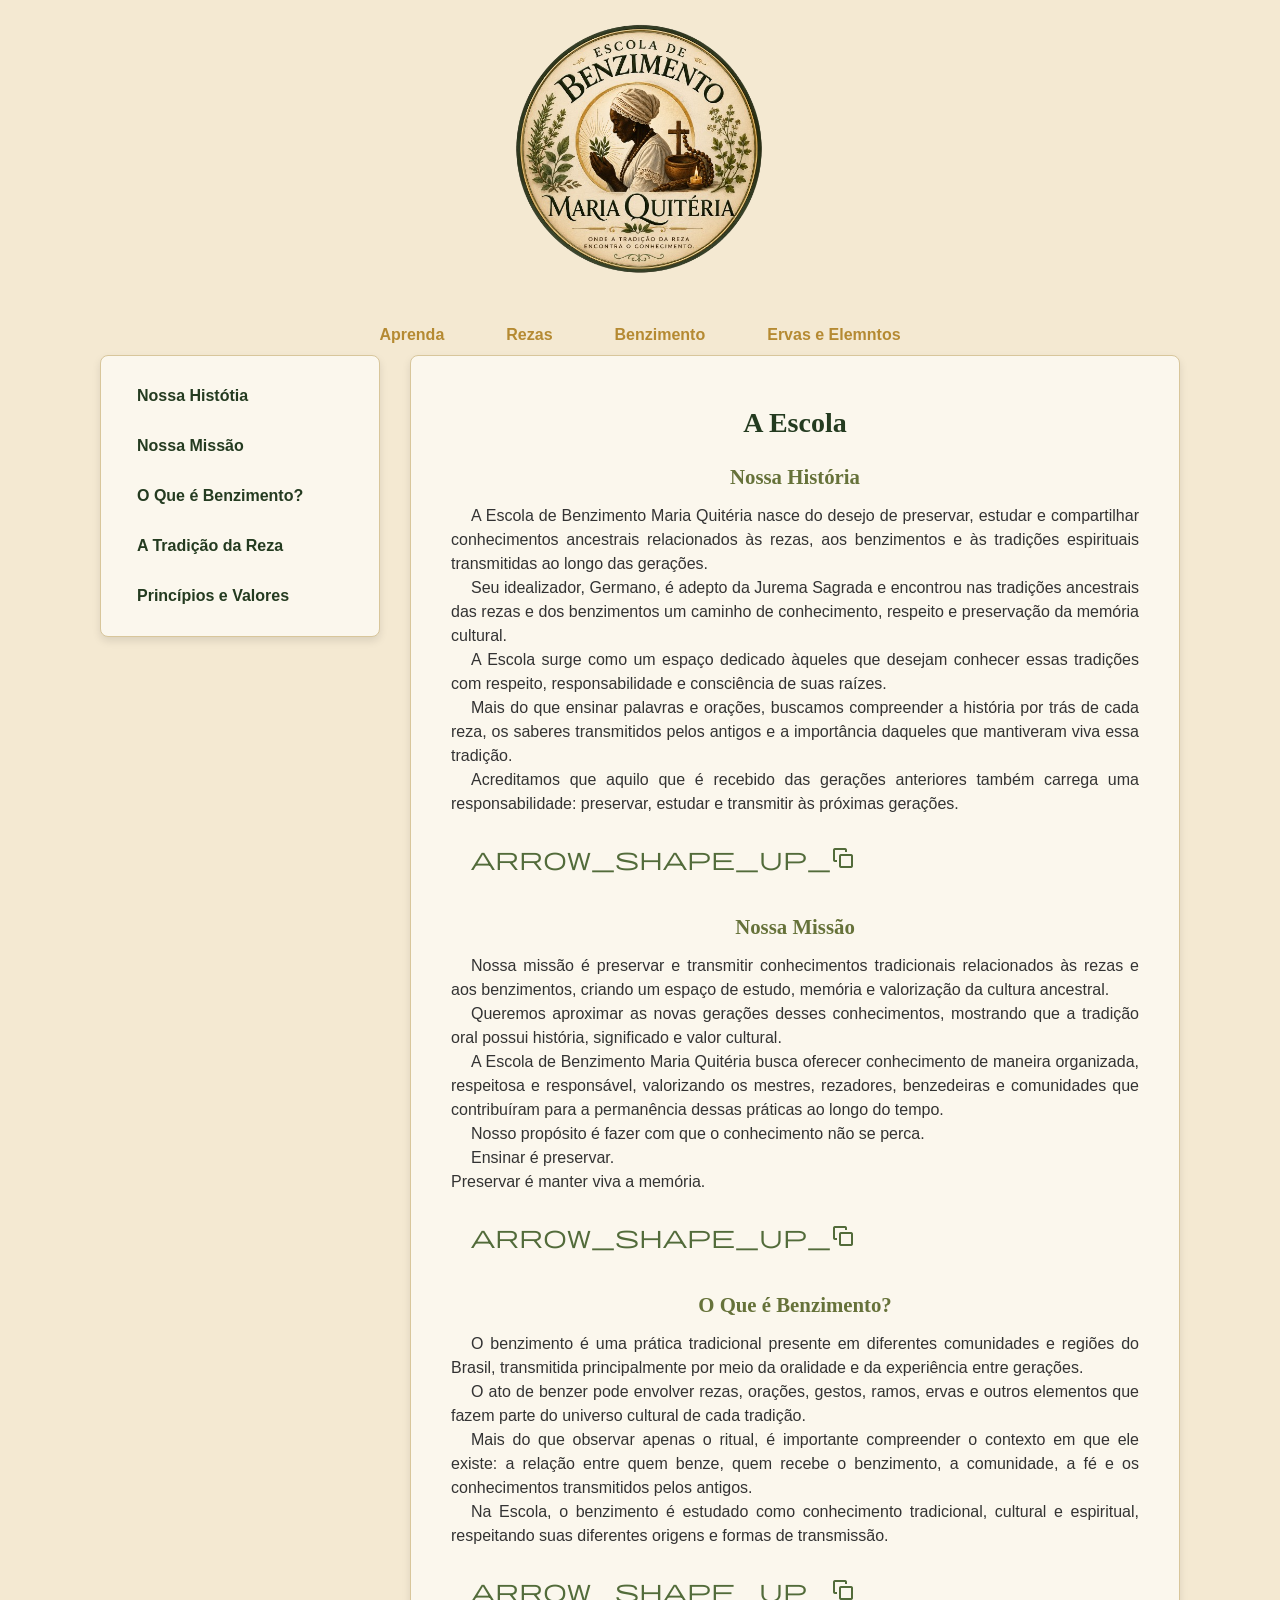
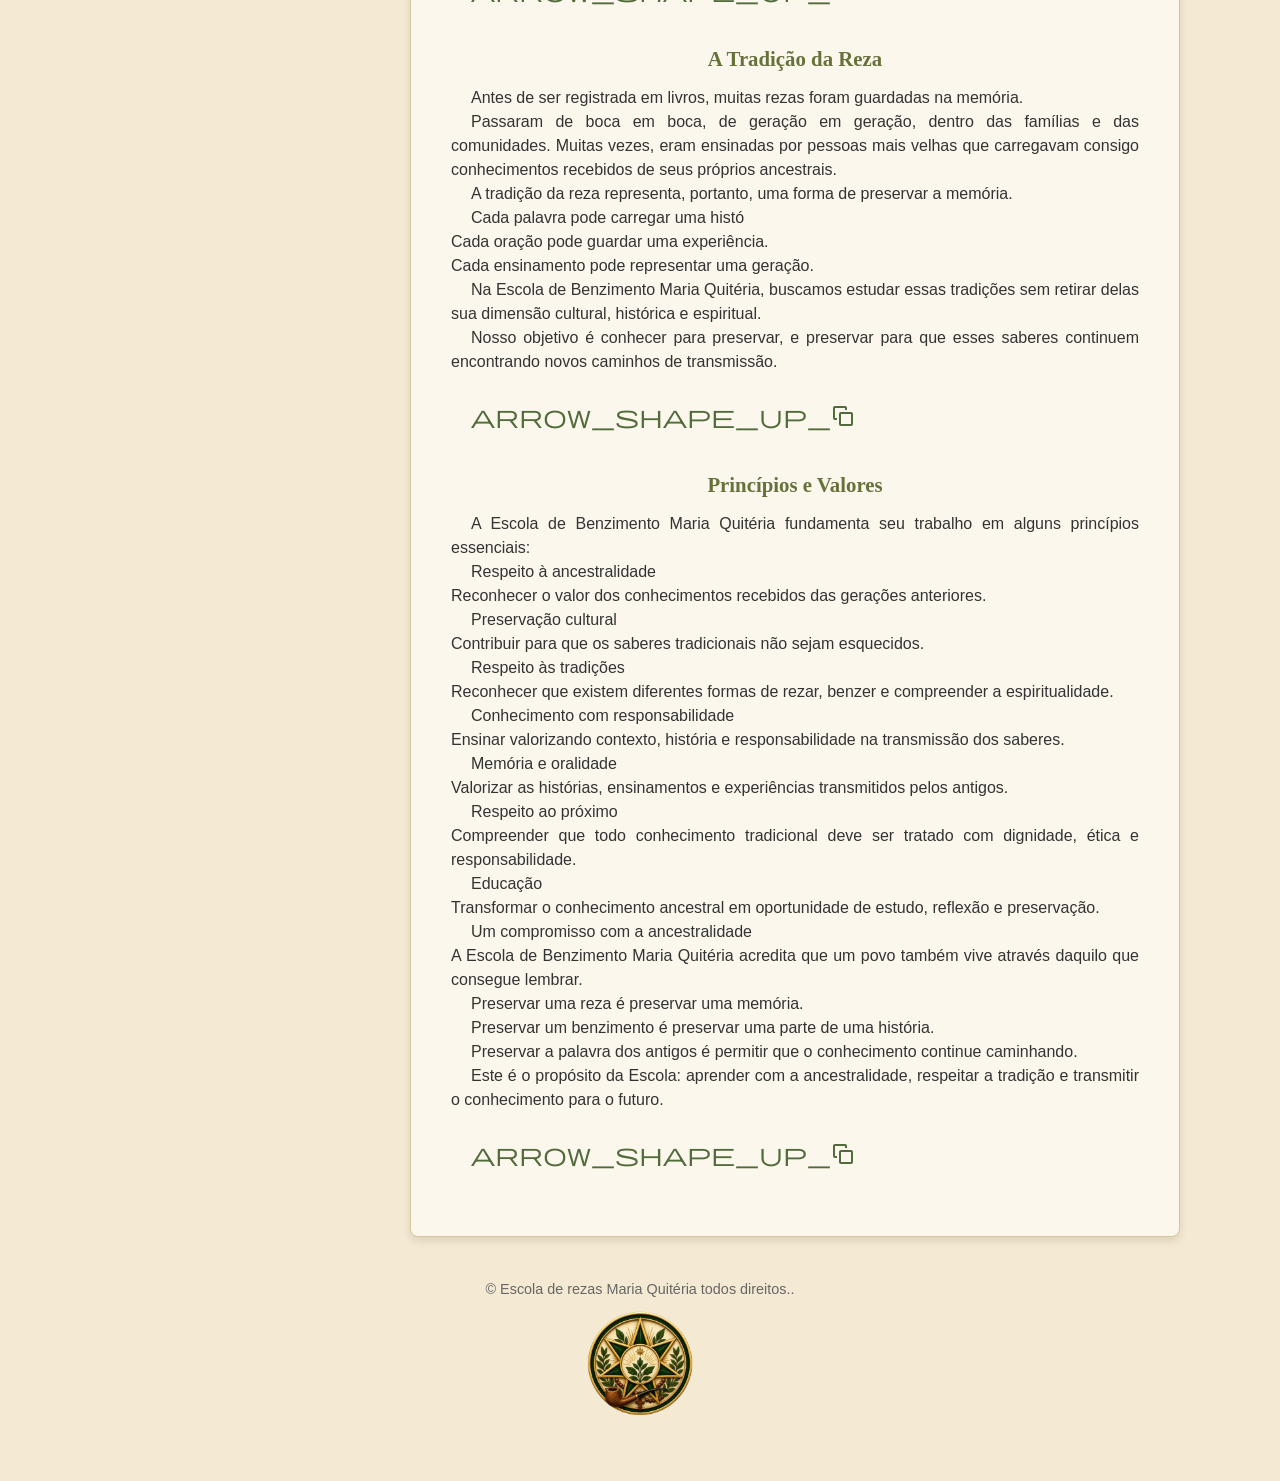
<file: index.html>
<!DOCTYPE html>
<html lang="pt-BR">
<head>
                    <meta charset="UTF-8">
                    <meta name="viewport" content="width=device-width, initial-scale=1.0">
                   <link rel="stylesheet" href="https://fonts.googleapis.com/css2?family=Material+Symbols+Outlined:opsz,wght,FILL,GRAD@24,400,0,0&icon_names=arrow_shape_up_stack" />           
                    <link rel="stylesheet" href="estilos/style.css">
                    <link rel="shortcut icon" href="imagens/favicon.ico" type="image/x-icon">
                    <title> MQ | Escola de rezas</title>
</head>
<body>
       <div class="container">
           <header>
               <img src="imagens/logo-molde-removebg-preview.png" alt="logo">     
           </header>         
      
       <nav>
          <ul>
             <li><a href="pag/aprenda.html">Aprenda</a></li>
             <li><a href="pag/rezas.html">Rezas</a></li>
             <li><a href="">Benzimento</a></li>
             <li><a href="">Ervas e Elemntos</a></li>
                 
          </ul>          
       </nav>  
       <main>
            <div class="nav-main">
                <ul>
                  <li><a href="#n-historia">Nossa Histótia</a></li>
                  <li><a href="#n-missao">Nossa Missão</a></li>
                  <li><a href="#benzimento">O Que é Benzimento?</a></li>
                  <li><a href="#reza">A Tradição da Reza</a></li>
                  <li><a href="#valores">Princípios e Valores</a></li> 
                   
                </ul>
            </div>
             <section class="principal">
                    <h2>A Escola</h2>
                    <h3 id="n-historia">Nossa História</h3>

                    <p>A Escola de Benzimento Maria Quitéria nasce do desejo de preservar, estudar e compartilhar conhecimentos ancestrais relacionados às rezas, aos benzimentos e às tradições espirituais transmitidas ao longo das gerações.</p>

                    <p>Seu idealizador, Germano, é adepto da Jurema Sagrada e encontrou nas tradições ancestrais das rezas e dos benzimentos um caminho de conhecimento, respeito e preservação da memória cultural.</p>

                    <p>A Escola surge como um espaço dedicado àqueles que desejam conhecer essas tradições com respeito, responsabilidade e consciência de suas raízes.</p>

                    <p>Mais do que ensinar palavras e orações, buscamos compreender a história por trás de cada reza, os saberes transmitidos pelos antigos e a importância daqueles que mantiveram viva essa tradição.</p>

                    <p>Acreditamos que aquilo que é recebido das gerações anteriores também carrega uma responsabilidade: preservar, estudar e transmitir às próximas gerações.</p>
                    <a href="index.html" id="top"><span class="material-symbols-outlined">
arrow_shape_up_stack
</span></a>

                    <h3 id="n-missao">Nossa Missão</h3>

                    <p>Nossa missão é preservar e transmitir conhecimentos tradicionais relacionados às rezas e aos benzimentos, criando um espaço de estudo, memória e valorização da cultura ancestral.</p>

                    <p>Queremos aproximar as novas gerações desses conhecimentos, mostrando que a tradição oral possui história, significado e valor cultural.</p>

                    <p>A Escola de Benzimento Maria Quitéria busca oferecer conhecimento de maneira organizada, respeitosa e responsável, valorizando os mestres, rezadores, benzedeiras e comunidades que contribuíram para a permanência dessas práticas ao longo do tempo.</p>

                    <p>Nosso propósito é fazer com que o conhecimento não se perca.</p>

                    <p>
                    Ensinar é preservar. <br>
                    Preservar é manter viva a memória.
                    </p>
                    <a href="index.html" id="top"><span class="material-symbols-outlined">
arrow_shape_up_stack
</span></a>


                    <h3 id="benzimento">O Que é Benzimento?</h3>

                    <p>O benzimento é uma prática tradicional presente em diferentes comunidades e regiões do Brasil, transmitida principalmente por meio da oralidade e da experiência entre gerações.</p>

                    <p>O ato de benzer pode envolver rezas, orações, gestos, ramos, ervas e outros elementos que fazem parte do universo cultural de cada tradição.</p>

                    <p>Mais do que observar apenas o ritual, é importante compreender o contexto em que ele existe: a relação entre quem benze, quem recebe o benzimento, a comunidade, a fé e os conhecimentos transmitidos pelos antigos.</p>

                    <p>Na Escola, o benzimento é estudado como conhecimento tradicional, cultural e espiritual, respeitando suas diferentes origens e formas de transmissão.</p>
                      <a href="index.html" id="top"><span class="material-symbols-outlined">
arrow_shape_up_stack
</span></a>

                    <h3 id="reza">A Tradição da Reza</h3>

                    <p>Antes de ser registrada em livros, muitas rezas foram guardadas na memória.</p>

                    <p>Passaram de boca em boca, de geração em geração, dentro das famílias e das comunidades. Muitas vezes, eram ensinadas por pessoas mais velhas que carregavam consigo conhecimentos recebidos de seus próprios ancestrais.</p>

                    <p>A tradição da reza representa, portanto, uma forma de preservar a memória.</p>

                    <p>
                    Cada palavra pode carregar uma histó <br>
                    Cada oração pode guardar uma experiência. <br>
                    Cada ensinamento pode representar uma geração.
                    </p>

                    <p>Na Escola de Benzimento Maria Quitéria, buscamos estudar essas tradições sem retirar delas sua dimensão cultural, histórica e espiritual.</p>

                    <p>Nosso objetivo é conhecer para preservar, e preservar para que esses saberes continuem encontrando novos caminhos de transmissão.</p>
                    <a href="index.html" id="top"><span class="material-symbols-outlined">
arrow_shape_up_stack
</span></a>


                    <h3 id="valores">Princípios e Valores</h3>

                    <p>A Escola de Benzimento Maria Quitéria fundamenta seu trabalho em alguns princípios essenciais:</p>

                    <p>
                    Respeito à ancestralidade <br>
                    Reconhecer o valor dos conhecimentos recebidos das gerações anteriores.
                    </p>

                    <p>
                    Preservação cultural <br>
                    Contribuir para que os saberes tradicionais não sejam esquecidos.
                    </p>

                    <p>
                    Respeito às tradições <br>
                    Reconhecer que existem diferentes formas de rezar, benzer e compreender a espiritualidade.
                    </p>

                    <p>
                    Conhecimento com responsabilidade <br>
                    Ensinar valorizando contexto, história e responsabilidade na transmissão dos saberes.
                    </p>

                    <p>
                    Memória e oralidade <br>
                    Valorizar as histórias, ensinamentos e experiências transmitidos pelos antigos.
                    </p>

                    <p>
                    Respeito ao próximo <br>
                    Compreender que todo conhecimento tradicional deve ser tratado com dignidade, ética e responsabilidade.
                    </p>

                    <p>
                    Educação <br>
                    Transformar o conhecimento ancestral em oportunidade de estudo, reflexão e preservação.
                    </p>

                    <p>
                    Um compromisso com a ancestralidade <br>
                    A Escola de Benzimento Maria Quitéria acredita que um povo também vive através daquilo que consegue lembrar.
                    </p>

                    <p>Preservar uma reza é preservar uma memória.</p>

                    <p>Preservar um benzimento é preservar uma parte de uma história.</p>

                    <p>Preservar a palavra dos antigos é permitir que o conhecimento continue caminhando.</p>

                    <p>Este é o propósito da Escola: aprender com a ancestralidade, respeitar a tradição e transmitir o conhecimento para o futuro.</p>
                    <a href="index.html" id="top"><span class="material-symbols-outlined">
arrow_shape_up_stack
</span></a>
 
             </section>       

       </main>
       <footer>
            <p>&copy Escola de rezas Maria Quitéria todos direitos..</p> 
            <img src="imagens/logo-footer-removebg-preview.png" alt="logo-rodapé">       
       </footer> 
     </div>             
                    
</body>
</html>
</file>
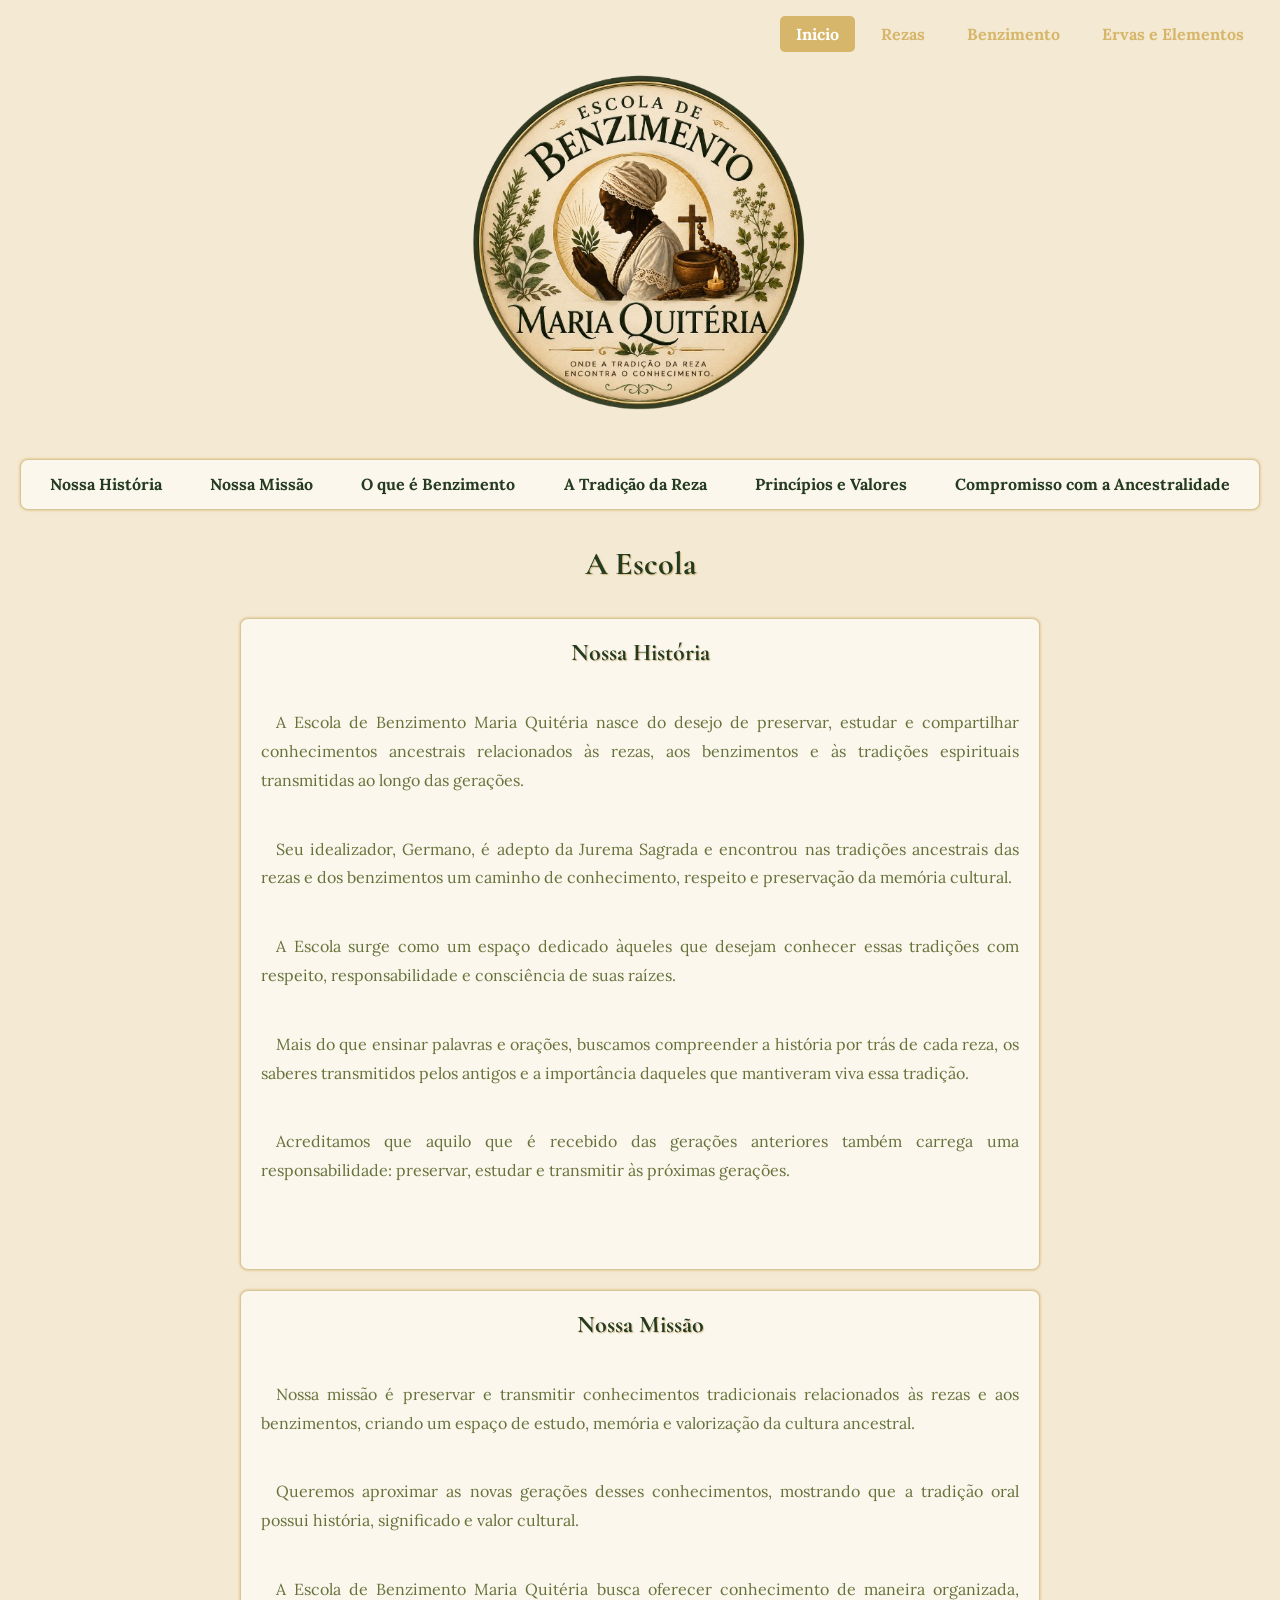
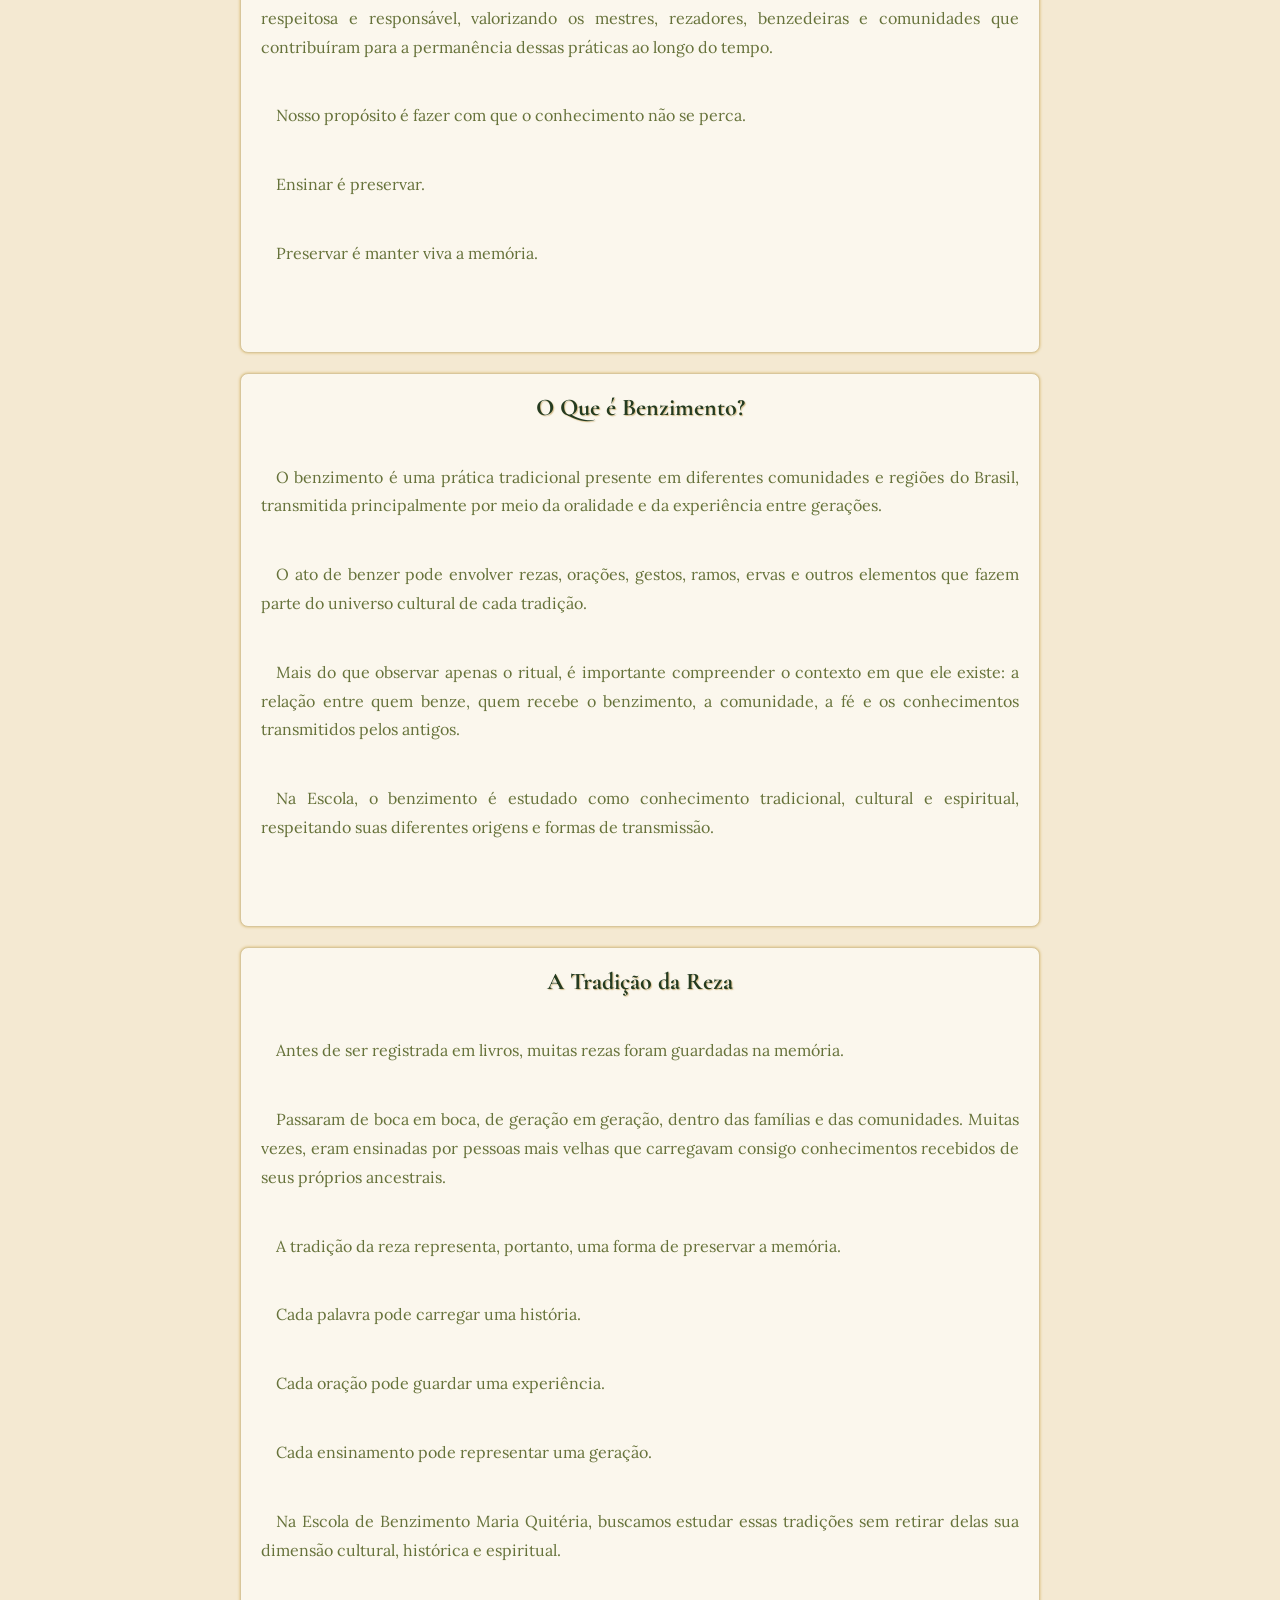
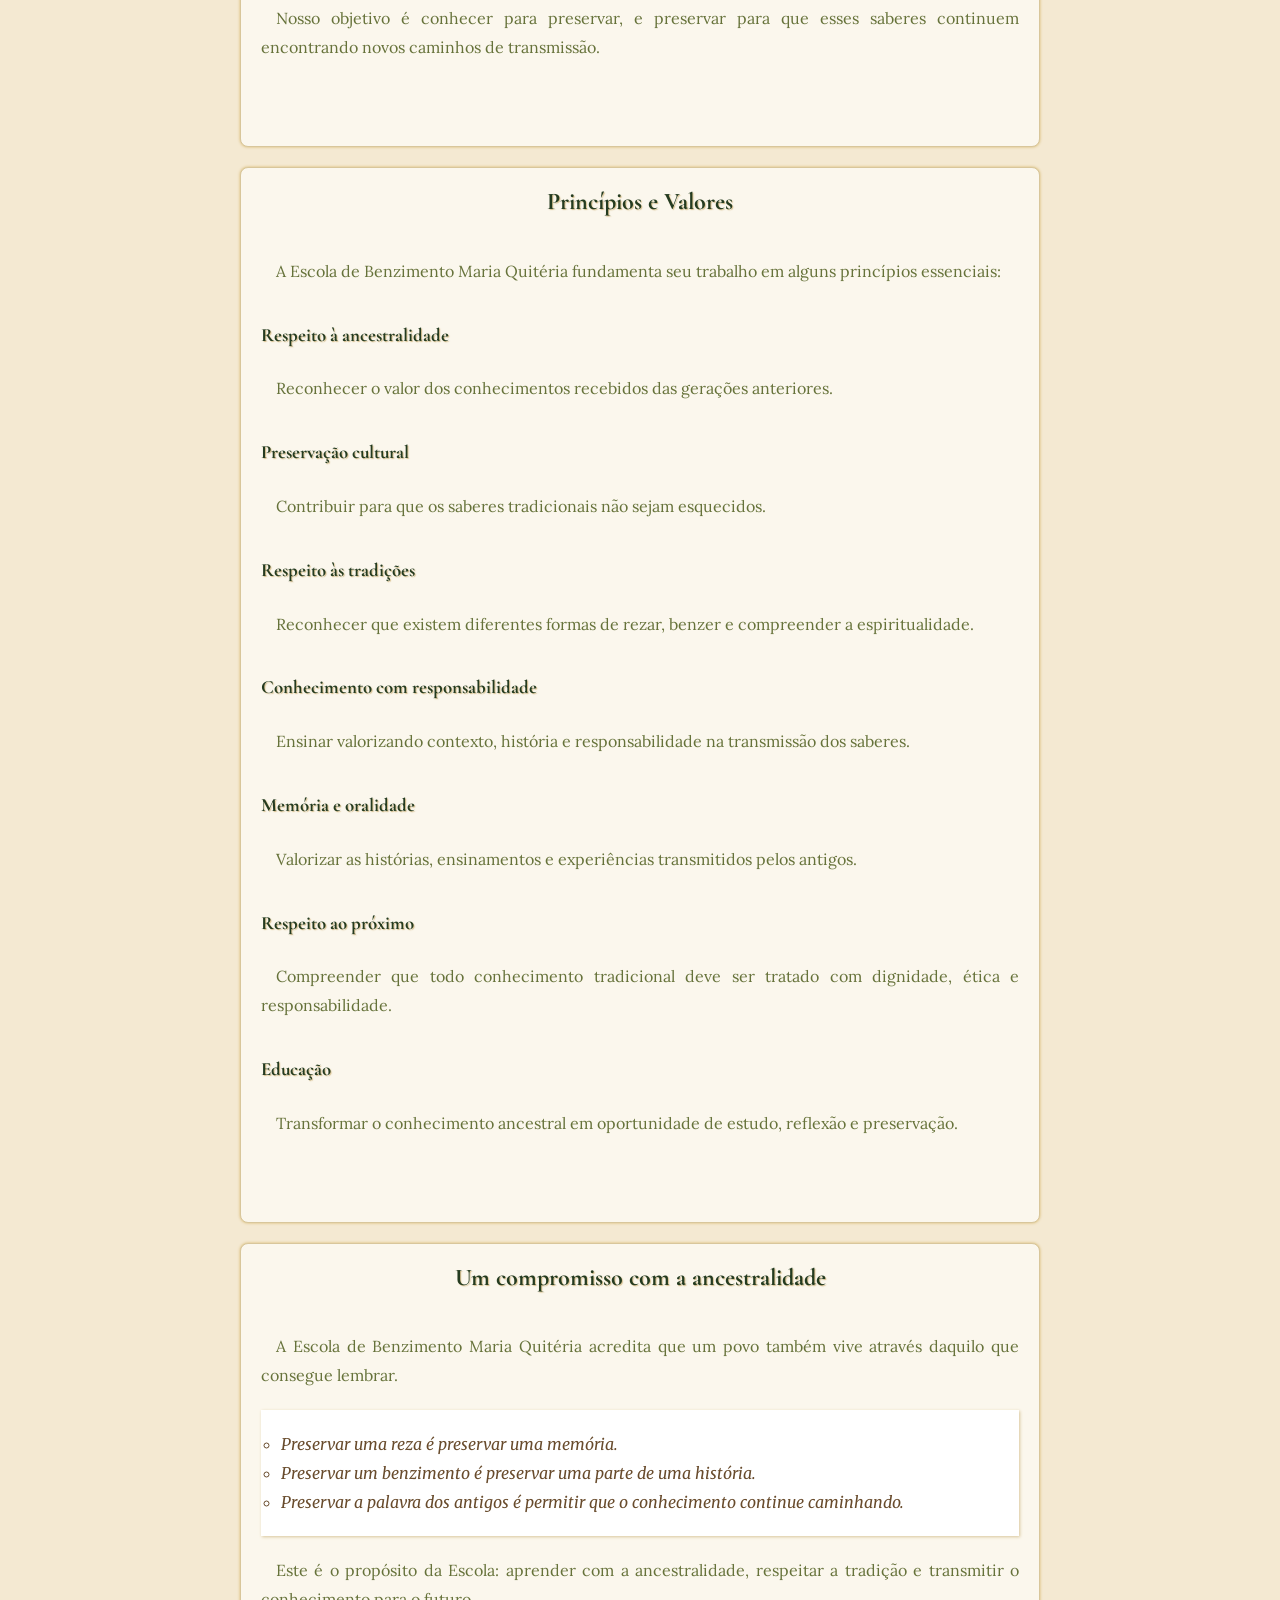
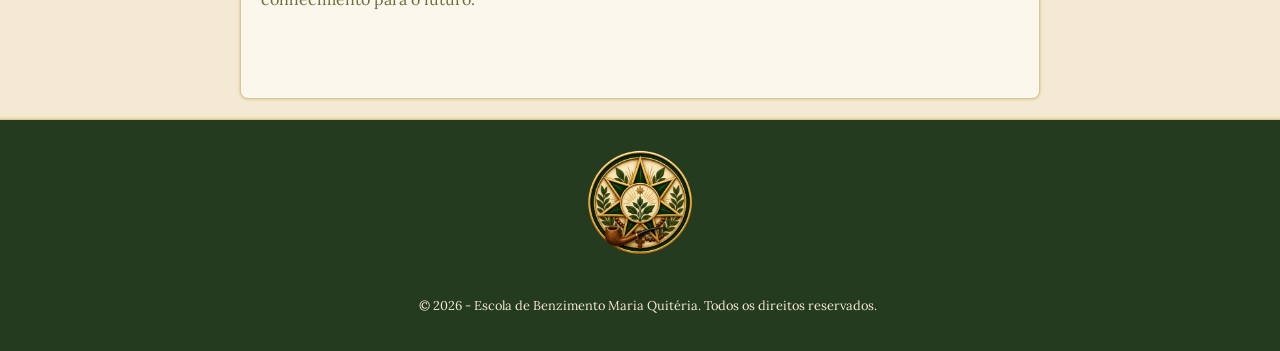
<file: v-2/index.html>
<!DOCTYPE html>
<html lang="pt-BR">
<head>
   <meta charset="UTF-8">
   <meta name="viewport" content="width=device-width, initial-scale=1.0">
   <link rel="stylesheet" href="https://cdn.jsdelivr.net/npm/bootstrap-icons@1.13.1/font/bootstrap-icons.min.css">
   <link rel="stylesheet" href="https://fonts.googleapis.com/css2?family=Material+Symbols+Outlined:opsz,wght,FILL,GRAD@24,400,0,0&icon_names=arrow_circle_up" />
   <link rel="preconnect" href="https://fonts.googleapis.com">
   <link rel="preconnect" href="https://fonts.gstatic.com" crossorigin>
   <link href="https://fonts.googleapis.com/css2?family=Cinzel+Decorative:wght@700&family=Cinzel:wght@600;700&family=Cormorant+Garamond:ital,wght@0,600;0,700;1,600&family=Lora:ital,wght@0,400;0,600;1,400&family=Merriweather:ital,wght@0,300;0,400;1,300&family=Pirata+One&display=swap" rel="stylesheet">
   <link rel="stylesheet" href="css/style.css">
   <title>Escola de Benzimento | Maria Quitéria</title>
</head>
<body id="topo-site">
   <header><!--Inicio do cabeçalho-->
      <section id="nav-header">
         <ul>
            <li><a href="#" id="destaque" style="color: white;">Inicio</a></li>
            <li><a href="#">Rezas</a></li>
            <li><a href="#">Benzimento</a></li>
            <li><a href="#">Ervas e Elementos</a></li>
         </ul>
      </section>
      <picture id="logo">
         <img src="img/logo-molde-removebg-preview.png" alt="logo">
      </picture>
   </header><!--final do cabeçalho-->

   <nav id="nav-menu"><!--menu-->
      <ul>
         <li><a href="#nhistoria">Nossa História</a></li>
         <li><a href="#nmissao">Nossa Missão</a></li>
         <li><a href="#benzimento">O que é Benzimento</a></li>
         <li><a href="#tradicao">A Tradição da Reza</a></li>
         <li><a href="#valores">Princípios e Valores</a></li>
         <li><a href="#ancestralidade">Compromisso com a Ancestralidade</a></li>
      </ul>
   </nav><!--final do menu-->

   <main id="container"><!--conteúdo principal-->
      <h1>A Escola</h1>
      
      <section class="texto"> <!--inicio do bloco de texto-->
         <h2 id="nhistoria">Nossa História</h2>
         <p>A Escola de Benzimento Maria Quitéria nasce do desejo de preservar, estudar e compartilhar conhecimentos ancestrais relacionados às rezas, aos benzimentos e às tradições espirituais transmitidas ao longo das gerações.</p>
         <p>Seu idealizador, Germano, é adepto da Jurema Sagrada e encontrou nas tradições ancestrais das rezas e dos benzimentos um caminho de conhecimento, respeito e preservação da memória cultural.</p>
         <p>A Escola surge como um espaço dedicado àqueles que desejam conhecer essas tradições com respeito, responsabilidade e consciência de suas raízes.</p>
         <p>Mais do que ensinar palavras e orações, buscamos compreender a história por trás de cada reza, os saberes transmitidos pelos antigos e a importância daqueles que mantiveram viva essa tradição.</p>
         <p>Acreditamos que aquilo que é recebido das gerações anteriores também carrega uma responsabilidade: preservar, estudar e transmitir às próximas gerações.</p>
         <a href="#topo-site" class="topo"><span class="material-symbols-outlined">arrow_circle_up</span></a>
      </section><!--Final do Bloco de texto-->

      <section class="texto"> <!--inicio do bloco de texto-->
         <h2 id="nmissao">Nossa Missão</h2>
         <p>Nossa missão é preservar e transmitir conhecimentos tradicionais relacionados às rezas e aos benzimentos, criando um espaço de estudo, memória e valorização da cultura ancestral.</p>
         <p>Queremos aproximar as novas gerações desses conhecimentos, mostrando que a tradição oral possui história, significado e valor cultural.</p>
         <p>A Escola de Benzimento Maria Quitéria busca oferecer conhecimento de maneira organizada, respeitosa e responsável, valorizando os mestres, rezadores, benzedeiras e comunidades que contribuíram para a permanência dessas práticas ao longo do tempo.</p>
         <p>Nosso propósito é fazer com que o conhecimento não se perca.</p>
         <p>Ensinar é preservar.</p>
         <p>Preservar é manter viva a memória.</p>
         <a href="#topo-site" class="topo"><span class="material-symbols-outlined">arrow_circle_up</span></a>
      </section><!--Final do Bloco de texto-->

      <section class="texto"> <!--inicio do bloco de texto-->
         <h2 id="benzimento">O Que é Benzimento?</h2>
         <p>O benzimento é uma prática tradicional presente em diferentes comunidades e regiões do Brasil, transmitida principalmente por meio da oralidade e da experiência entre gerações.</p>
         <p>O ato de benzer pode envolver rezas, orações, gestos, ramos, ervas e outros elementos que fazem parte do universo cultural de cada tradição.</p>
         <p>Mais do que observar apenas o ritual, é importante compreender o contexto em que ele existe: a relação entre quem benze, quem recebe o benzimento, a comunidade, a fé e os conhecimentos transmitidos pelos antigos.</p>
         <p>Na Escola, o benzimento é estudado como conhecimento tradicional, cultural e espiritual, respeitando suas diferentes origens e formas de transmissão.</p>
         <a href="#topo-site" class="topo"><span class="material-symbols-outlined">arrow_circle_up</span></a>
      </section><!--Final do Bloco de texto-->

      <section class="texto"> <!--inicio do bloco de texto-->
         <h2 id="tradicao">A Tradição da Reza</h2>
         <p>Antes de ser registrada em livros, muitas rezas foram guardadas na memória.</p>
         <p>Passaram de boca em boca, de geração em geração, dentro das famílias e das comunidades. Muitas vezes, eram ensinadas por pessoas mais velhas que carregavam consigo conhecimentos recebidos de seus próprios ancestrais.</p>
         <p>A tradição da reza representa, portanto, uma forma de preservar a memória.</p>
         <p>Cada palavra pode carregar uma história.</p>
         <p>Cada oração pode guardar uma experiência.</p>
         <p>Cada ensinamento pode representar uma geração.</p>
         <p>Na Escola de Benzimento Maria Quitéria, buscamos estudar essas tradições sem retirar delas sua dimensão cultural, histórica e espiritual.</p>
         <p>Nosso objetivo é conhecer para preservar, e preservar para que esses saberes continuem encontrando novos caminhos de transmissão.</p>
         <a href="#topo-site" class="topo"><span class="material-symbols-outlined">arrow_circle_up</span></a>
      </section><!--Final do Bloco de texto-->

      <section class="texto"> <!--inicio do bloco de texto-->
         <h2 id="valores">Princípios e Valores</h2>
         <p>A Escola de Benzimento Maria Quitéria fundamenta seu trabalho em alguns princípios essenciais:</p>

         <h3>Respeito à ancestralidade</h3>
         <p>Reconhecer o valor dos conhecimentos recebidos das gerações anteriores.</p>

         <h3>Preservação cultural</h3>
         <p>Contribuir para que os saberes tradicionais não sejam esquecidos.</p>

         <h3>Respeito às tradições</h3>
         <p>Reconhecer que existem diferentes formas de rezar, benzer e compreender a espiritualidade.</p>

         <h3>Conhecimento com responsabilidade</h3>
         <p>Ensinar valorizando contexto, história e responsabilidade na transmissão dos saberes.</p>

         <h3>Memória e oralidade</h3>
         <p>Valorizar as histórias, ensinamentos e experiências transmitidos pelos antigos.</p>

         <h3>Respeito ao próximo</h3>
         <p>Compreender que todo conhecimento tradicional deve ser tratado com dignidade, ética e responsabilidade.</p>

         <h3>Educação</h3>
         <p>Transformar o conhecimento ancestral em oportunidade de estudo, reflexão e preservação.</p>

         <a href="#topo-site" class="topo"><span class="material-symbols-outlined">arrow_circle_up</span></a>
      </section><!--Final do Bloco de texto-->

      <section class="texto"> <!--inicio do bloco de texto-->
         <h2 id="ancestralidade">Um compromisso com a ancestralidade</h2>
         <p>A Escola de Benzimento Maria Quitéria acredita que um povo também vive através daquilo que consegue lembrar.</p>
         <article class="lista">
            <ul>
               <li>Preservar uma reza é preservar uma memória.</li>
               <li>Preservar um benzimento é preservar uma parte de uma história.</li>
               <li>Preservar a palavra dos antigos é permitir que o conhecimento continue caminhando.</li>
            </ul>
         </article>
         <p>Este é o propósito da Escola: aprender com a ancestralidade, respeitar a tradição e transmitir o conhecimento para o futuro.</p>
         <a href="#topo-site" class="topo"><span class="material-symbols-outlined">arrow_circle_up</span></a>
      </section><!--Final do Bloco de texto-->
   </main>

   <footer>
      <picture id="img-footer">
         <img src="img/logo-footer-removebg-preview.png" alt="logo-rodape">
      </picture>
      <p>&copy; 2026 - Escola de Benzimento Maria Quitéria. Todos os direitos reservados.</p>
   </footer>
   <script src="js/script.js"></script>
</body>
</html>
</file>
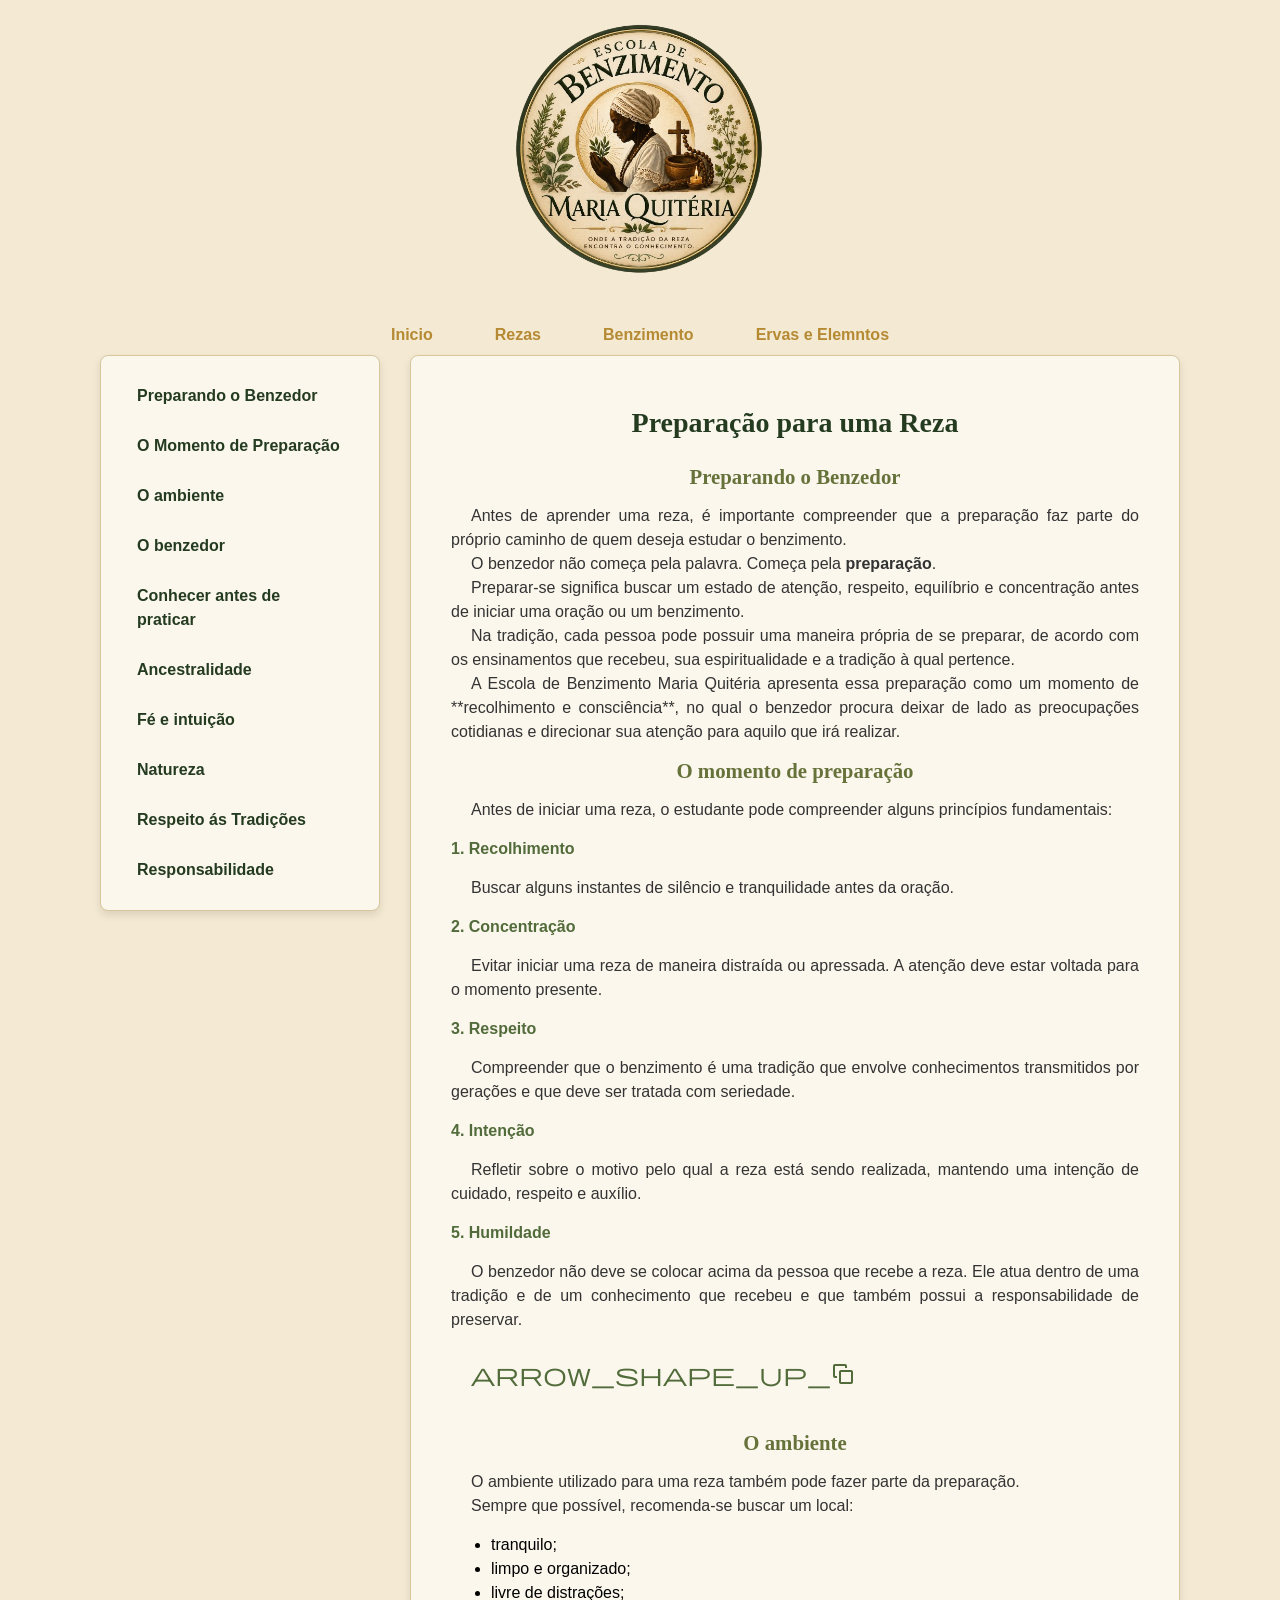
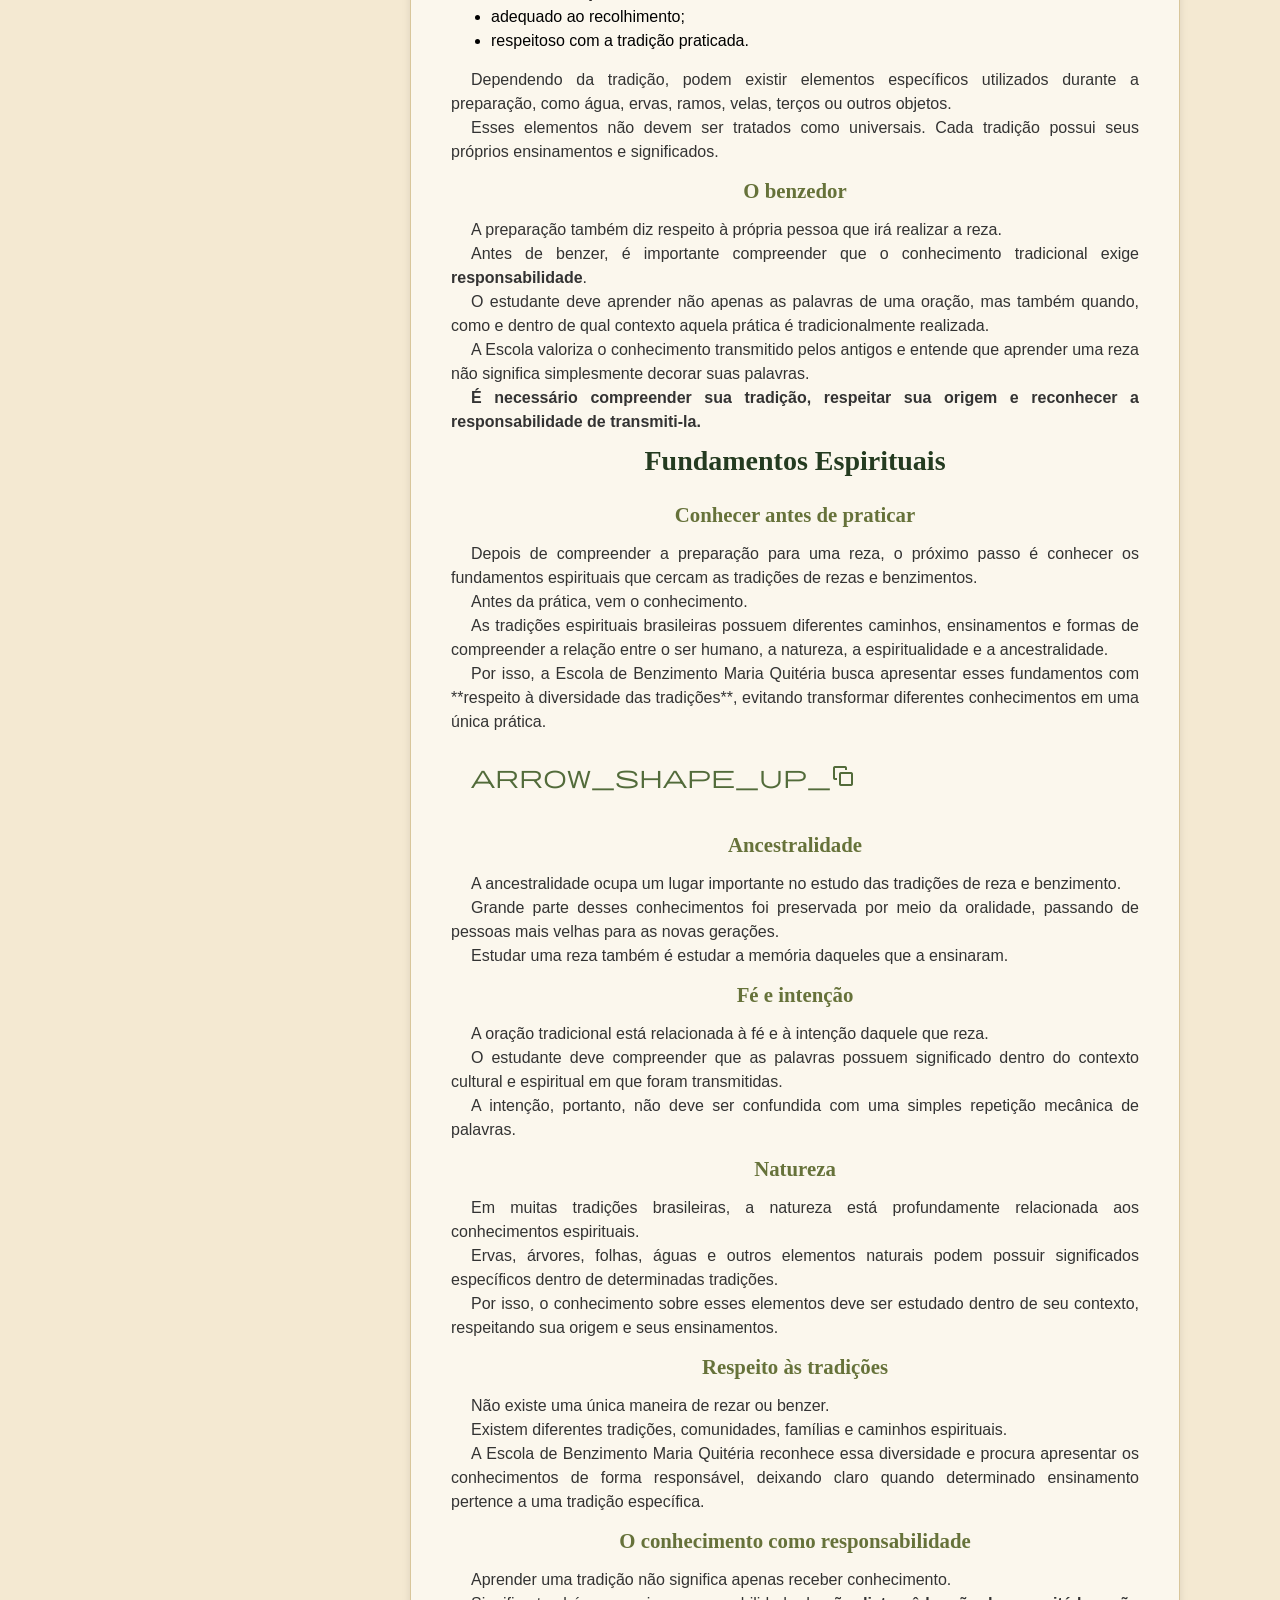
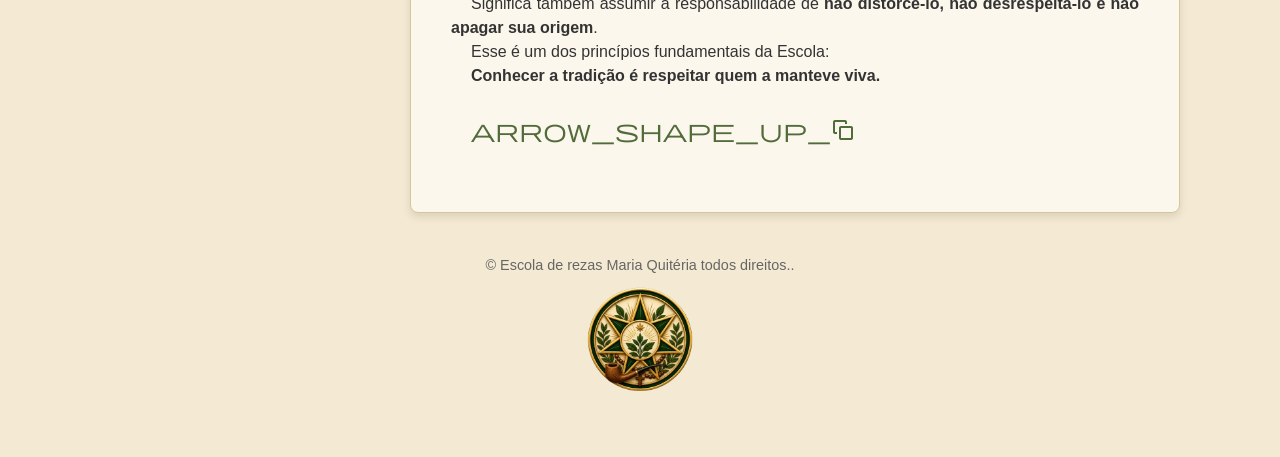
<file: pag/aprenda.html>
<!DOCTYPE html>
<html lang="pt-BR">
<head>
                    <meta charset="UTF-8">
                    <meta name="viewport" content="width=device-width, initial-scale=1.0">
                    <link rel="stylesheet" href="https://fonts.googleapis.com/css2?family=Material+Symbols+Outlined:opsz,wght,FILL,GRAD@24,400,0,0&icon_names=arrow_shape_up_stack" />
                    <link rel="stylesheet" href="../estilos/style.css">
                    <link rel="shortcut icon" href="../imagens/favicon.ico" type="image/x-icon">  
                    <title> MQ | Escola de rezas | Aprenda</title>
</head>
<body>
          <div class="container">
           <header>
               <img src="../imagens/logo-molde-removebg-preview.png" alt="logo">  
                 
           </header>         
      
       <nav>
          <ul>
             <li><a href="../index.html">Inicio</a></li>
             <li><a href="rezas.html">Rezas</a></li>
             <li><a href="">Benzimento</a></li>
             <li><a href="">Ervas e Elemntos</a></li>
                 
          </ul>          
       </nav>  
       <main>
            <div class="nav-main">
                <ul>
                  <li><a href="#preparando">Preparando o Benzedor</a></li>
                  <li><a href="#momento">O Momento de Preparação</a></li>
                  <li><a href="#ambiente">O ambiente</a></li>
                  <li><a href="#benzedor">O benzedor</a></li>
                  <li><a href="#conhecer">Conhecer antes de praticar</a></li> 
                  <li><a href="#ancestralidade">Ancestralidade</a></li>
                  <li><a href="#fe">Fé e intuição</a></li>
                  <li><a href="#natureza">Natureza</a></li>
                  <li><a href="#respeito">Respeito ás Tradições</a></li>
                  <li><a href="#resp"> Responsabilidade</a></li>
                   
                </ul>
            </div>
             <section class="principal"> 
                     

                    <h2>Preparação para uma Reza</h2>

                     <h3 id="preparando">Preparando o Benzedor</h3>

                    <p>Antes de aprender uma reza, é importante compreender que a preparação faz parte do próprio caminho de quem deseja estudar o benzimento.</p>

                    <p>O benzedor não começa pela palavra. Começa pela <strong>preparação</strong>.</p>

                    <p>Preparar-se significa buscar um estado de atenção, respeito, equilíbrio e concentração antes de iniciar uma oração ou um benzimento.</p>

                    <p>Na tradição, cada pessoa pode possuir uma maneira própria de se preparar, de acordo com os ensinamentos que recebeu, sua espiritualidade e a tradição à qual pertence.</p>

                    <p>A Escola de Benzimento Maria Quitéria apresenta essa preparação como um momento de **recolhimento e consciência**, no qual o benzedor procura deixar de lado as preocupações cotidianas e direcionar sua atenção para aquilo que irá realizar.</p>


                    <h3 id="momento">O momento de preparação</h3>

                    <p>Antes de iniciar uma reza, o estudante pode compreender alguns princípios fundamentais:</p>

                    <h4>1. Recolhimento</h4>

                    <p>Buscar alguns instantes de silêncio e tranquilidade antes da oração.</p>

                    <h4>2. Concentração</h4>

                    <p>Evitar iniciar uma reza de maneira distraída ou apressada. A atenção deve estar voltada para o momento presente.</p>

                    <h4>3. Respeito</h4>

                    <p>Compreender que o benzimento é uma tradição que envolve conhecimentos transmitidos por gerações e que deve ser tratada com seriedade.</p>

                    <h4>4. Intenção</h4>

                    <p>Refletir sobre o motivo pelo qual a reza está sendo realizada, mantendo uma intenção de cuidado, respeito e auxílio.</p>

                   
                    <h4>5. Humildade</h4>

                    <p>O benzedor não deve se colocar acima da pessoa que recebe a reza. Ele atua dentro de uma tradição e de um conhecimento que recebeu e que também possui a responsabilidade de preservar.</p>

                     <a href="aprenda.html" id="top"><span class="material-symbols-outlined">
                    arrow_shape_up_stack
                    </span></a>

                    <h3 id="ambiente">O ambiente</h3>

                    <p>O ambiente utilizado para uma reza também pode fazer parte da preparação.</p>

                    <p>Sempre que possível, recomenda-se buscar um local:</p>

                   

                    <ul>
                     <li> tranquilo;</li>
                     <li> limpo e organizado;</li>
                     <li> livre de distrações;</li>
                     <li> adequado ao recolhimento;</li>
                     <li> respeitoso com a tradição praticada.</li>
                    </ul>

                    <p>Dependendo da tradição, podem existir elementos específicos utilizados durante a preparação, como água, ervas, ramos, velas, terços ou outros objetos.</p>

                    <p>Esses elementos não devem ser tratados como universais. Cada tradição possui seus próprios ensinamentos e significados.</p>

                    

                    <h3 id="benzedor"> O benzedor</h3>

                    <p>A preparação também diz respeito à própria pessoa que irá realizar a reza.</p>

                    <p>Antes de benzer, é importante compreender que o conhecimento tradicional exige <strong>responsabilidade</strong>.</p>

                    <p>O estudante deve aprender não apenas as palavras de uma oração, mas também quando, como e dentro de qual contexto aquela prática é tradicionalmente realizada.</p>

                    <p>A Escola valoriza o conhecimento transmitido pelos antigos e entende que aprender uma reza não significa simplesmente decorar suas palavras.</p>

                    <p><strong>É necessário compreender sua tradição, respeitar sua origem e reconhecer a responsabilidade de transmiti-la.</strong></p>

                    

                     <h2>Fundamentos Espirituais</h2>

                     <h3 id="conhecer">Conhecer antes de praticar</h3>

                    <p>Depois de compreender a preparação para uma reza, o próximo passo é conhecer os fundamentos espirituais que cercam as tradições de rezas e benzimentos.</p>

                    <p>Antes da prática, vem o conhecimento.</p>

                    <p>As tradições espirituais brasileiras possuem diferentes caminhos, ensinamentos e formas de compreender a relação entre o ser humano, a natureza, a espiritualidade e a ancestralidade.</p>

                    <p>Por isso, a Escola de Benzimento Maria Quitéria busca apresentar esses fundamentos com **respeito à diversidade das tradições**, evitando transformar diferentes conhecimentos em uma única prática.</p>

                     <a href="aprenda.html" id="top"><span class="material-symbols-outlined">
                    arrow_shape_up_stack
                    </span></a>

                     <h3 id="ancestralidade">Ancestralidade</h3>

                    <p>A ancestralidade ocupa um lugar importante no estudo das tradições de reza e benzimento.</p>

                    <p>Grande parte desses conhecimentos foi preservada por meio da oralidade, passando de pessoas mais velhas para as novas gerações.</p>

                    <p>Estudar uma reza também é estudar a memória daqueles que a ensinaram.</p>

                     <h3 id="fe">Fé e intenção</h3>

                    <p>A oração tradicional está relacionada à fé e à intenção daquele que reza.</p>

                    <p>O estudante deve compreender que as palavras possuem significado dentro do contexto cultural e espiritual em que foram transmitidas.</p>

                    <p>A intenção, portanto, não deve ser confundida com uma simples repetição mecânica de palavras.</p>

                    <h3 id="natureza"> Natureza</h3>

                    <p>Em muitas tradições brasileiras, a natureza está profundamente relacionada aos conhecimentos espirituais.</p>

                    <p>Ervas, árvores, folhas, águas e outros elementos naturais podem possuir significados específicos dentro de determinadas tradições.</p>

                    <p>Por isso, o conhecimento sobre esses elementos deve ser estudado dentro de seu contexto, respeitando sua origem e seus ensinamentos.</p>

                    <h3 id="respeito">Respeito às tradições</h3>

                    <p>Não existe uma única maneira de rezar ou benzer.</p>

                    <p>Existem diferentes tradições, comunidades, famílias e caminhos espirituais.</p>

                    <p>A Escola de Benzimento Maria Quitéria reconhece essa diversidade e procura apresentar os conhecimentos de forma responsável, deixando claro quando determinado ensinamento pertence a uma tradição específica.</p>

                    

                    <h3 id="resp">O conhecimento como responsabilidade</h3>

                    <p>Aprender uma tradição não significa apenas receber conhecimento.</p>

                    <p>Significa também assumir a responsabilidade de <strong>não distorcê-lo, não desrespeitá-lo e não apagar sua origem</strong>.</p>

                    <p>Esse é um dos princípios fundamentais da Escola:</p>

                    <p><strong>Conhecer a tradição é respeitar quem a manteve viva.</strong></p>

                    <a href="aprenda.html" id="top"><span class="material-symbols-outlined">
                    arrow_shape_up_stack
                    </span></a>                
                   
             </section>
                                       
       </main>
       <footer>
            <p>&copy Escola de rezas Maria Quitéria todos direitos..</p> 
            <img src="../imagens/logo-footer-removebg-preview.png" alt="logo-rodapé">       
       </footer> 
     </div>             
                                
                    
</body>
</html>
</file>
<file: estilos/style.css>
@charset "UTF-8";

:root {
    /* ==============================
       CORES PRINCIPAIS
       ============================== */

    --verde-floresta: #243B20;
    --verde-oliva: #66723A;

    /* ==============================
       DOURADOS
       ============================== */

    --dourado: #B58A32;
    --dourado-claro: #D6B66A;

    /* ==============================
       FUNDOS
       ============================== */

    --creme: #F4E9D2;
    --marfim: #FBF7ED;

    /* ==============================
       TONS TERROSOS
       ============================== */

    --marrom-madeira: #684B2C;
    --marrom-escuro: #30271E;

    /* ==============================
       CORES DE INTERFACE
       ============================== */

    --branco: #FFFFFF;
    --borda: #D8C69B;

    /* ==============================
       ESTADOS
       ============================== */

    --hover: #8E6B28;
    --sucesso: #526B3A;
}
/* ==========================================================================
   1. RESET E VARIÁVEIS GERAIS (MOBILE FIRST)
   ========================================================================== */
* {
  margin: 0;
  padding: 0;
  box-sizing: border-box; /* Impede que padding e bordas estourem a largura */
}

body {
  font-family: Arial, Helvetica, sans-serif;
  background-color: var(--creme);
  line-height: 1.5em; 
  text-align: center;
}

.container {
  width: 100%;
  max-width: 1200px;
  margin: 0 auto; /* Centraliza o site em telas muito largas */
}

/* ==========================================================================
   2. HEADER E NAVEGAÇÃO PRINCIPAL
   ========================================================================== */
.container > header {
  margin: 0 auto;
  display: flex;
  flex-direction: column;
  align-items: center;
  justify-content: center;
}

header img {
  width: 100%;
  max-width: 300px;
  height: auto; /* Mantém a proporção correta da imagem */
  padding: 20px;
}
header h1{
    font-family: 'Segoe UI', Tahoma, Geneva, Verdana, sans-serif;
    color:var(--dourado);
    padding: 20px;
    font-size: 3em;
    text-shadow: 0px 0px 3px var(--verde-floresta);


}

nav ul {
  list-style: none;
}

nav ul li {
  margin: 10px 0;
}

nav ul li a {
  display: inline-block; /* Necessário para aplicar padding/border-radius no link */
  text-decoration: none;
  color: var(--dourado);
  font-weight: bold; 
  padding: 8px 16px;
  transition: all 0.3s ease; /* Transição ágil de 0.3s */
  border-radius: 5px; 
}

nav ul li a:hover {
  background-color: var(--dourado);
  color: var(--creme); 
}

/* ==========================================================================
   3. CONTEÚDO PRINCIPAL (MAIN)
   ========================================================================== */
main {
  width: 90%; 
  margin: 0 auto; 
  display: flex;
  flex-direction: column;
  gap: 20px; /* Organiza os blocos sem depender de margens manuais */
}

.nav-main {
  padding: 20px; 
  border: 1px solid var(--borda);
  background-color: var(--marfim); 
  border-radius: 8px; 
  box-shadow: 0px 4px 8px rgba(0, 0, 0, 0.1); /* Sombra suave e moderna */
}

.nav-main ul {
  list-style: none;
}

.nav-main ul li {
  margin: 10px 0; 
}

.nav-main ul li a {
  display: inline-block;
  text-decoration: none;
  color: var(--verde-floresta);
  font-weight: bold; 
  padding: 8px 16px;
  transition: all 0.3s ease; 
  border-radius: 5px; 
}

.nav-main ul li a:hover {
  background-color: var(--sucesso); 
}

.principal {
  padding: 20px; 
  border: 1px solid var(--borda);
  background-color: var(--marfim); 
  border-radius: 8px; 
  box-shadow: 0px 4px 8px rgba(0, 0, 0, 0.1); 
}

/* ==========================================================================
   4. TIPOGRAFIA E SEÇÕES
   ========================================================================== */
section h2 {
  color: var(--verde-floresta);
  font-size: 1.75em; 
  padding: 15px 0; 
  font-family: Georgia, 'Times New Roman', Times, serif; 
}

section h3 {
  color: var(--verde-oliva);
  font-size: 1.3em;
  padding: 15px 0;
  font-family: Georgia, 'Times New Roman', Times, serif; 
}
section h4{
    color: var(--sucesso);
    font-size: 1em;
    padding: 15px 0;
}

section p {
  text-align: justify; 
  text-indent: 20px; 
  color: #333;
  font-family: Arial, Helvetica, sans-serif;
}
section ul{
    padding: 15px 40px;
}

/* ==========================================================================
   5. BOTÃO TOPO E RODAPÉ
   ========================================================================== */
main #top {
  display: inline-block;
  text-decoration: none;
  color: var(--sucesso);
  margin: 20px 0; 
}

main #top span {
  padding: 10px 20px;
  transition: all 0.3s ease;
}

main #top span:hover {
  background-color: var(--hover);
  border-radius: 50px;
  color: white;
}

footer {
  margin: 40px auto; 
}

footer p {
  font-size: 0.90em; 
  color: #666; 
}

footer img {
  width: 100%;
  max-width: 200px;
  height: auto; 
}

/* ==========================================================================
   2. TELAS PEQUENAS (min-width: 500px até max-width: 768px)
   ========================================================================== */
@media (min-width: 500px) and (max-width: 768px) {
  
  /* Imagem no topo permanece centralizada */
  .container > header {
    flex-direction: column;
    align-items: center;
  }

  /* Menu Principal fica lado a lado a partir de 500px */
  nav ul {
    display: flex;
    justify-content: center;
    flex-wrap: wrap;
    gap: 15px;
    margin-top: 10px;
  }

  nav ul li {
    margin: 0;
  }
}


/* ==========================================================================
   3. TABLETS (min-width: 768px até max-width: 992px)
   ========================================================================== */
@media (min-width: 768px) and (max-width: 992px) {
  
  /* Imagem permanece centralizada */
  .container > header {
    flex-direction: column;
    align-items: center;
  }

  nav ul {
    display: flex;
    justify-content: center;
    gap: 20px;
    margin-top: 10px;
  }

  nav ul li {
    margin: 0;
  }

  /* Menu secundário (.nav-main) fica na horizontal */
  .nav-main ul {
   /* display: flex;
    justify-content: center;
    flex-wrap: wrap;
    gap: 15px;*/
    display: flex;
    justify-content: center;
    gap: 20px;
    margin-top: 10px;
  }

  .nav-main ul li {
    margin: 0;
  }

  .principal {
    padding: 30px 40px;
  }

  section h2 {
    font-size: 2em;
  }

  section h3 {
    font-size: 1.5em;
  }
}


/* ==========================================================================
   4. TELAS GRANDES (min-width: 992px até max-width: 1200px)
   ========================================================================== */
@media (min-width: 992px) and (max-width: 1200px) {

  /* Logo centralizada no topo */
  .container > header {
    flex-direction: column;
    align-items: center;
  }

  nav ul {
    display: flex;
    justify-content: center;
    gap: 25px;
    margin-top: 10px;
  }

  nav ul li {
    margin: 0;
  }

  /* Grid com Barra Lateral (Sidebar) + Conteúdo */
  main {
   /* display: grid;
    grid-template-columns: 260px 1fr;
    align-items: start;
    gap: 25px;*/
  }

  .nav-main {
    text-align: center;
    
  }

  .nav-main ul {
    display:flex;
    justify-content: center;
    gap: 20px;
    margin-top: 10px;
  }

  .nav-main ul li {
    margin: 0;
    width: 100%;
  }

  .nav-main ul li a {
    display: block;
    width: 100%;
  }

  .principal h2, h3{
    text-align: center;
    padding: 30px 40px;
  }
   .principal p{
    text-align: justify;
    padding: 30px 40px;
  }

  main #top {
    grid-column: 1 / -1;
  }
}


/* ==========================================================================
   5. TELAS EXTRA GRANDES (min-width: 1200px)
   ========================================================================== */
@media (min-width: 1200px) {

  .container > header {
    flex-direction: column;
    align-items: center;
  }
  

  nav ul {
    display: flex;
    justify-content: center;
    gap: 30px;
    margin-top: 15px;
  }

  nav ul li {
    margin: 0;
  }

  main {
    display: grid;
    grid-template-columns: 280px 1fr;
    align-items: start;
    gap: 30px;
  }

  .nav-main {
    text-align: left;
  }

  .nav-main ul {
    display: flex;
    flex-direction: column;
    gap: 10px;
  }

  .nav-main ul li {
    margin: 0;
    width: 100%;
  }

  .nav-main ul li a {
    display:flex ;
    width: 100%;
  }

  .principal {
    text-align: left;
    padding: 40px;
  }

  main #top {
    grid-column: 1 / -1;
  }
  section h2, h3{
    text-align: center;
  }
  section p{
    text-align: justify;
  }
}
</file>
<file: v-2/css/style.css>
@charset "UTF-8";

:root {
    /* ==============================
       CORES PRINCIPAIS
       ============================== */
    --verde-floresta: #243B20;
    --verde-oliva: #66723A;

    /* ==============================
       DOURADOS
       ============================== */
    --dourado: #B58A32;
    --dourado-claro: #D6B66A;

    /* ==============================
       FUNDOS
       ============================== */
    --creme: #F4E9D2;
    --marfim: #FBF7ED;

    /* ==============================
       TONS TERROSOS
       ============================== */
    --marrom-madeira: #684B2C;
    --marrom-escuro: #30271E;

    /* ==============================
       CORES DE INTERFACE
       ============================== */
    --branco: #FFFFFF;
    --borda: #D8C69B;

    /* ==============================
       ESTADOS
       ============================== */
    --hover: #8E6B28;
    --sucesso: #526B3A;

    /* Tipografias */
    --font-titulo-raiz: 'Cinzel Decorative', 'Cinzel', serif;
    --font-corpo-raiz: 'Lora', Georgia, serif;
    --font-titulo-devocional: 'Cormorant Garamond', serif;
    --font-corpo-devocional: 'Merriweather', Georgia, serif;
    --font-titulo-cordel: 'Pirata One', cursive;
}

* {
   margin: 0;
   padding: 0;
   box-sizing: border-box;
}

body {
   background-color: var(--creme);
   font-family: var(--font-corpo-raiz);
   font-size: 1em;
   line-height: 1.8em;
}

/* Cabeçalho */
header {
   padding: 20px;
}

header #nav-header ul {
   display: flex;
   gap: 10px;
   flex-flow: row wrap;
   justify-content: space-evenly;
   align-items: center;
}

header #nav-header a {
   color: var(--dourado-claro);
   font-weight: bold;
   padding: 8px 16px;
   border-radius: 5px;
   transition: all 0.3s ease;
}

header #nav-header a:hover {
   background-color: var(--dourado-claro);
   color: var(--marfim);
}

header #nav-header a:active {
   color: var(--creme);
}

header #logo {
   display: flex;
   justify-content: center;
   align-items: center;
   padding: 20px;
}

header #logo img {
   width: 250px;
}

/* Navegação principal da página */
#nav-menu {
   background-color: var(--marfim);
   border: 1px solid var(--borda);
   box-shadow: 0px 0px 3px var(--dourado-claro);
   border-radius: 8px;
   margin: 0 20px;
}

#nav-menu ul {
   display: flex;
   gap: 10px;
   flex-flow: row wrap;
   justify-content: space-evenly;
   align-items: center;
   padding: 10px;
}

#nav-menu a {
   color: var(--verde-floresta);
   font-weight: bold;
   padding: 5px;
   border-radius: 5px;
   transition: background 0.3s, color 0.8s;
}

#nav-menu a:hover {
   background-color: var(--verde-floresta);
   color: var(--marfim);
}

#nav-menu a:active {
   color: var(--dourado);
   background-color: var(--dourado-claro);
}

/* Conteúdo principal */
#container {
   margin: 20px;
   display: flex;
   gap: 20px;
   flex-flow: column nowrap;
   justify-content: center;
   align-items: center;
}

.texto {
   background-color: var(--marfim);
   border: 1px solid var(--borda);
   box-shadow: 0px 0px 3px var(--dourado-claro);
   border-radius: 8px;
   width: 100%;
}

.texto .lista {
   background-color: var(--branco);
   margin: 0 20px;
   box-shadow: 1px 1px 3px var(--borda);
}

.texto .lista ul {
   padding: 20px;
   line-height: 1.8em;
   list-style: circle;
   color: var(--marrom-madeira);
   font-style: italic;
   font-family: var(--font-corpo-devocional);
}

/* Títulos h3 específicos dentro de blocos de texto alinhados à esquerda */
.texto h3 {
   text-align: left;
   padding: 15px 20px 5px 20px;
}

/* Botão Topo corrigido (área do link aplicada corretamente) */
.topo {
   padding: 20px;
   display: flex;
   justify-content: flex-end;
   align-items: center;
}

.topo span {
   color: var(--verde-oliva);
   transition: all 0.3s;
}

.topo:hover span {
   color: var(--verde-floresta);
}

.topo:active span {
   color: var(--dourado-claro);
}

/* Configurações gerais */
h1, h2, h3 {
   padding: 20px;
   color: var(--verde-floresta);
   text-align: center;
   text-shadow: 1px 1px 1px #b5893282;
   font-family: var(--font-titulo-devocional);
}

p {
   padding: 20px;
   text-align: justify;
   text-indent: 15px;
   color: var(--verde-oliva);
}

ul {
   list-style: none;
}

a {
   text-decoration: none;
}

/* Rodapé */
footer {
   background-color: var(--verde-floresta);
   display: flex;
   flex-flow: column nowrap;
   justify-content: center;
   align-items: center;
   border-top: 1px solid var(--borda);
   box-shadow: 0px 0px 3px var(--dourado-claro);
   padding: 20px 0;
}

footer p {
   text-align: center;
   font-size: 0.8em;
   color: var(--creme);
   padding: 10px;
}

#img-footer img {
   width: 200px;
}

/* Configurações especiais */
body #destaque {
   color: var(--marfim);
   background-color: var(--dourado-claro);
}

/* Para telas maiores (tablets e desktops) */
@media screen and (min-width: 768px) {
   header #nav-header ul {
      justify-content: flex-end;
   }
   #nav-menu ul {
      justify-content: space-around;
   }
    #container {
      margin: 20px auto;
      width: 100%;
      max-width: 600px; /* Melhorado para usar max-width */
   }
}

@media screen and (min-width: 992px) {
   header #logo img {
      width: 350px;
   }
   #container {
      margin: 20px auto;
      width: 100%;
      max-width: 800px; /* Melhorado para usar max-width */
   }
   .texto {
      width: 100%;
   }
}
</file>
